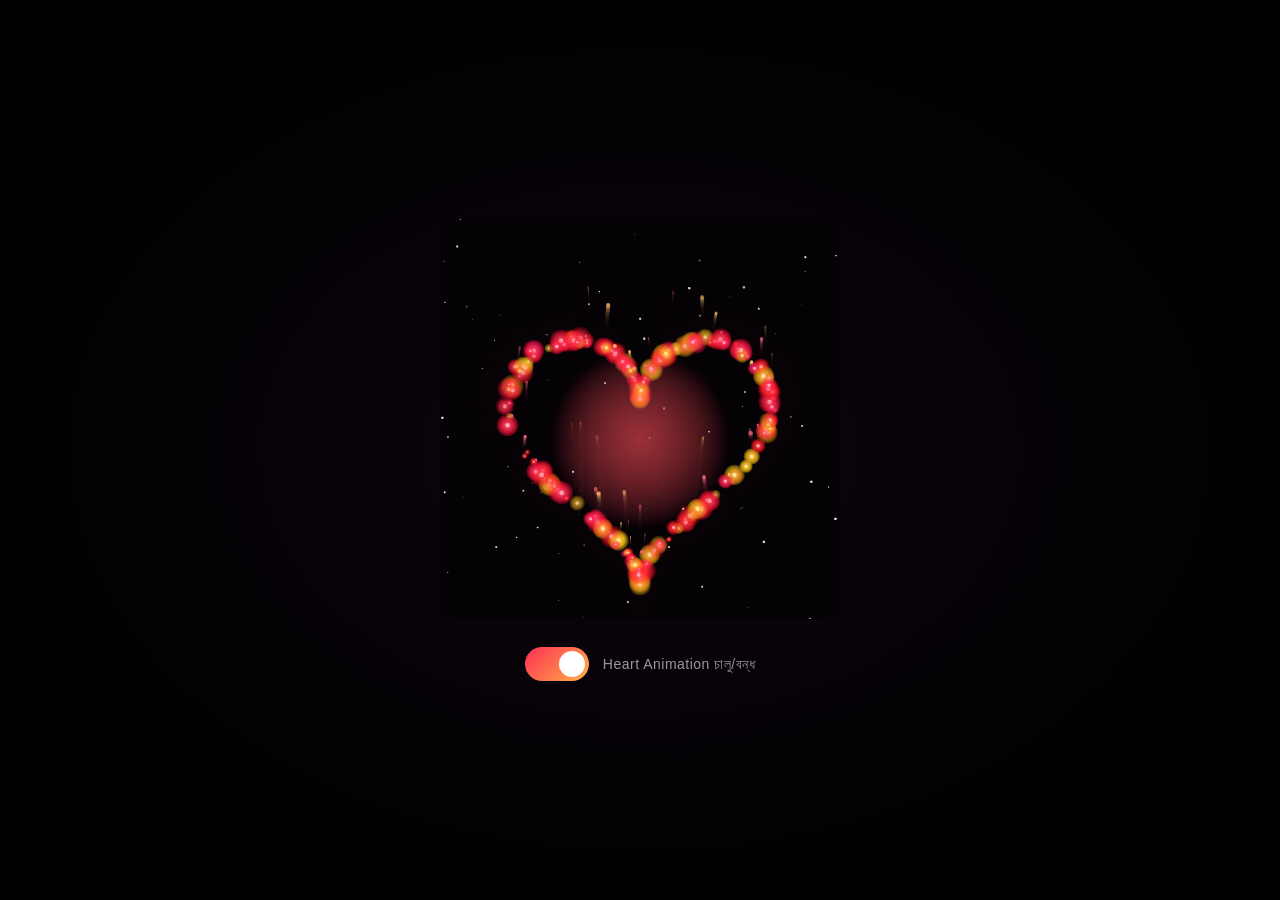
<file: index.html>
<!-- Ai Genrate -->

<!doctype html>
<html lang="bn">
  <head>
    <meta charset="UTF-8" />
    <title>Heart Animation</title>
    <link rel="stylesheet" href="style.css" />
  </head>
  <body>
    <canvas id="heart"></canvas>

    <div class="controls">
      <label class="toggle-switch">
        <input type="checkbox" id="toggle" checked />
        <span class="toggle-slider"></span>
      </label>
      <span class="label-text">Heart Animation চালু/বন্ধ</span>
    </div>

    <script src="script.js"></script>
  </body>
</html>
</file>
<file: style.css>
/* Ai Genrate */


* {
  box-sizing: border-box;
}

body {
  margin: 0;
  min-height: 100vh;
  background: radial-gradient(ellipse at center, #0d0510 0%, #000000 75%);
  display: flex;
  flex-direction: column;
  align-items: center;
  justify-content: center;
  gap: 28px;
  font-family: "Segoe UI", sans-serif;
  overflow: hidden;
}

canvas {
  display: block;
  border-radius: 16px;
}

.controls {
  display: flex;
  align-items: center;
  gap: 14px;
}

.toggle-switch {
  position: relative;
  display: inline-block;
  width: 64px;
  height: 34px;
}

.toggle-switch input {
  opacity: 0;
  width: 0;
  height: 0;
}

.toggle-slider {
  position: absolute;
  cursor: pointer;
  top: 0;
  left: 0;
  right: 0;
  bottom: 0;
  background: #2a2a35;
  transition: 0.35s;
  border-radius: 34px;
}

.toggle-slider:before {
  position: absolute;
  content: "";
  height: 26px;
  width: 26px;
  left: 4px;
  bottom: 4px;
  background: white;
  transition: 0.35s;
  border-radius: 50%;
}

input:checked + .toggle-slider {
  background: linear-gradient(135deg, #ff2d55, #ffb347);
}

input:checked + .toggle-slider:before {
  transform: translateX(30px);
}

.label-text {
  color: #999;
  font-size: 14px;
  letter-spacing: 0.5px;
}
</file>
